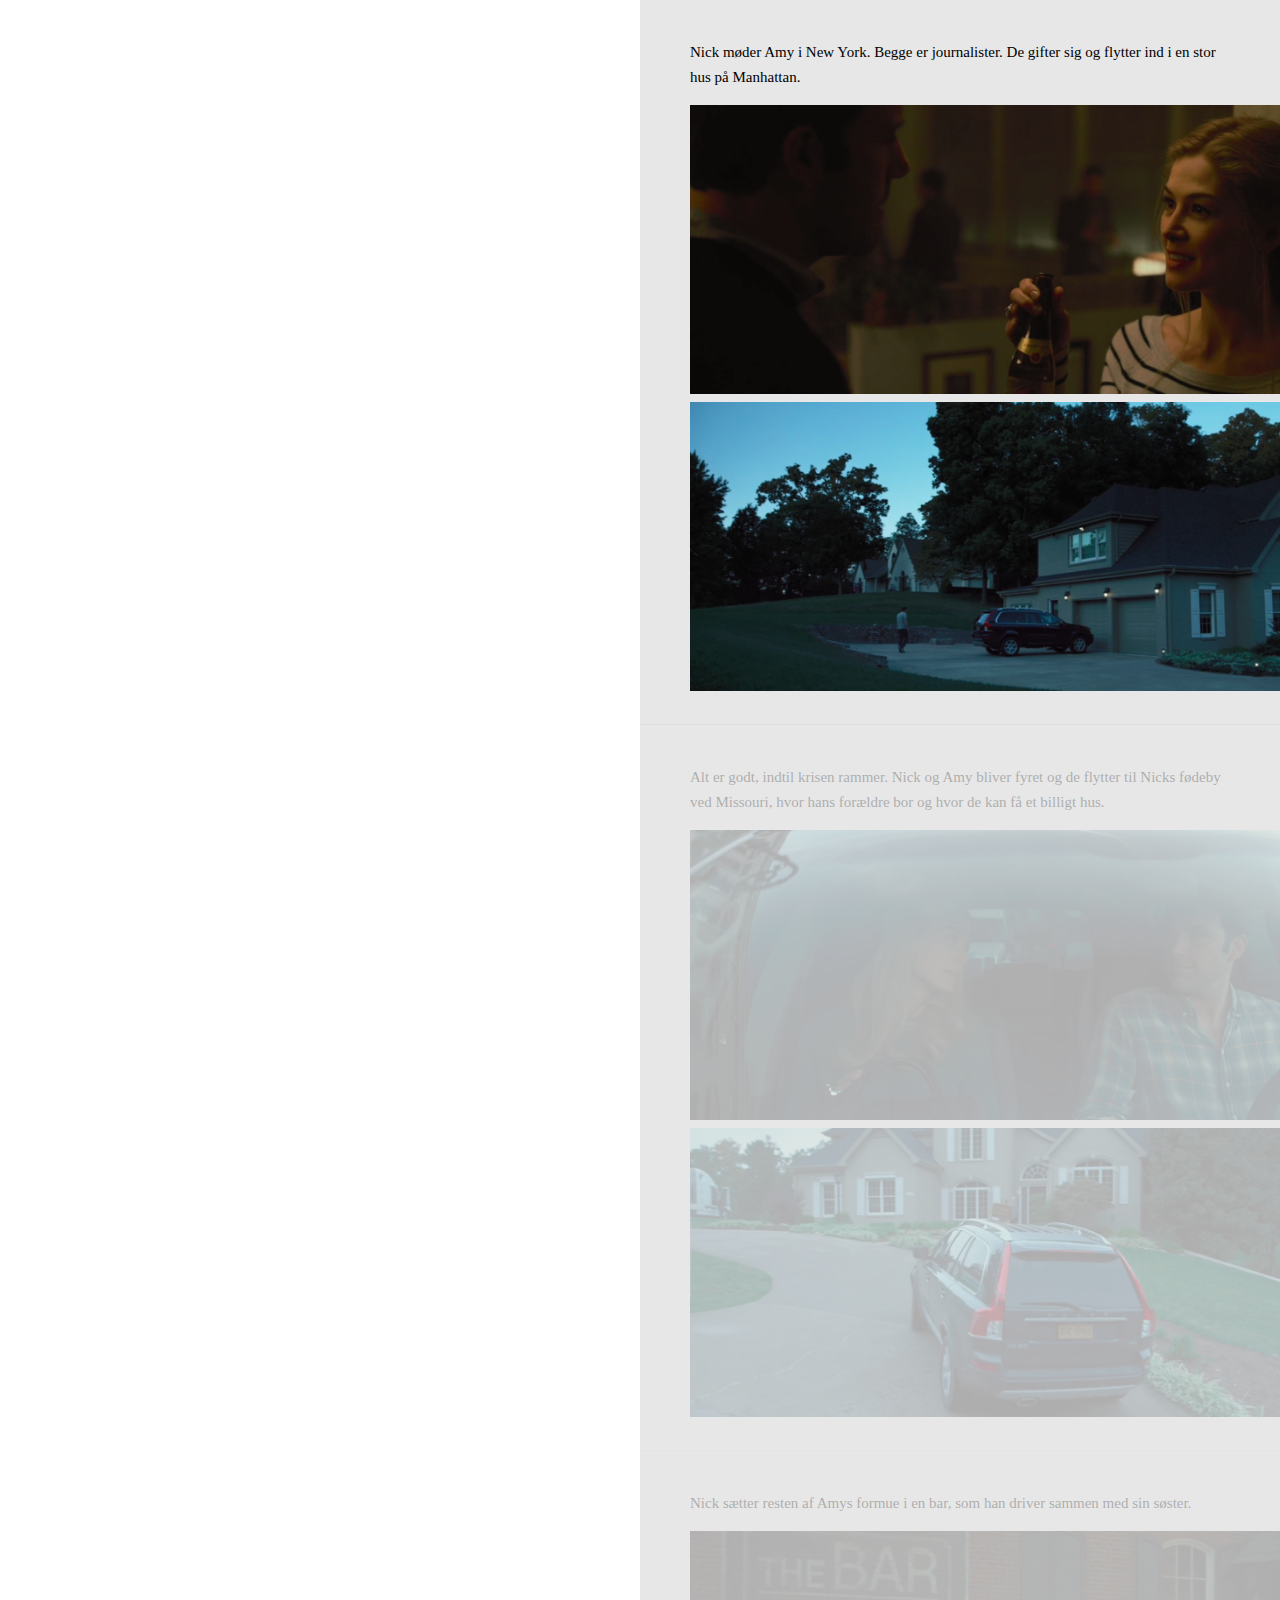
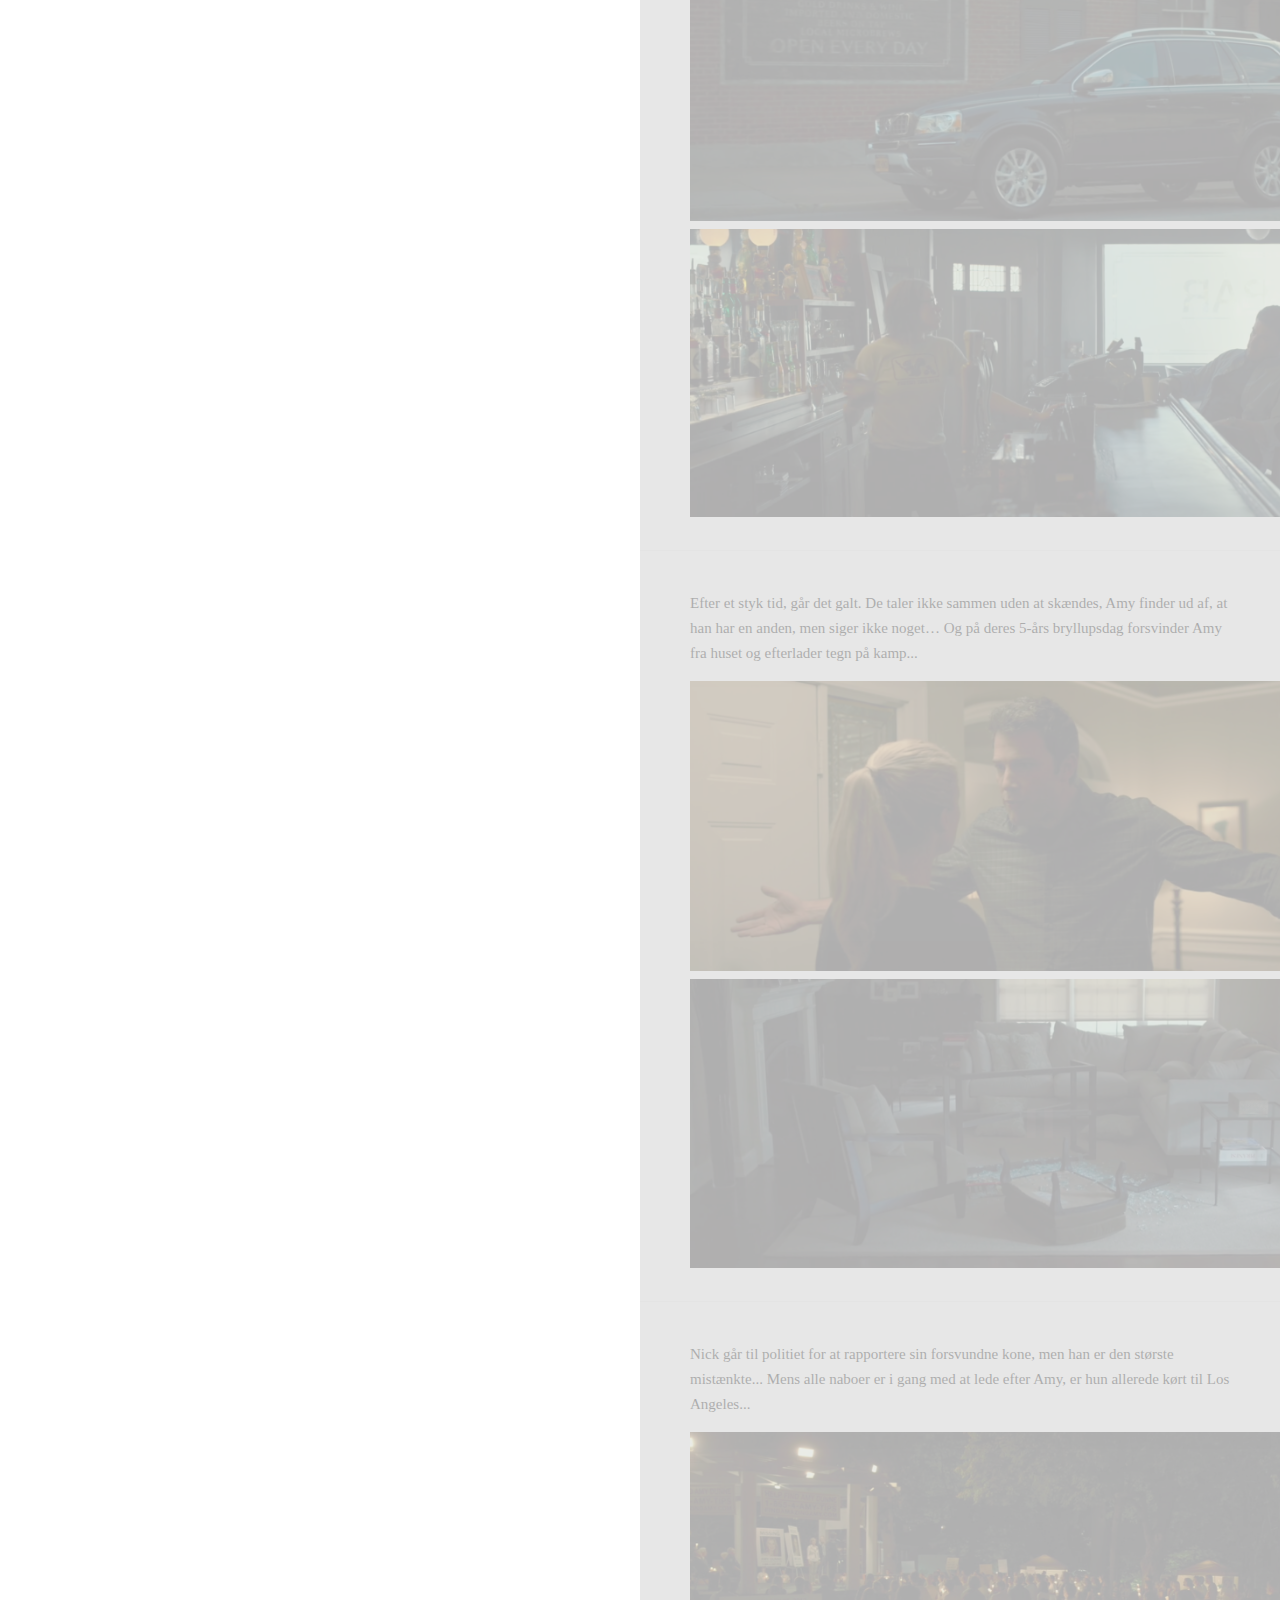
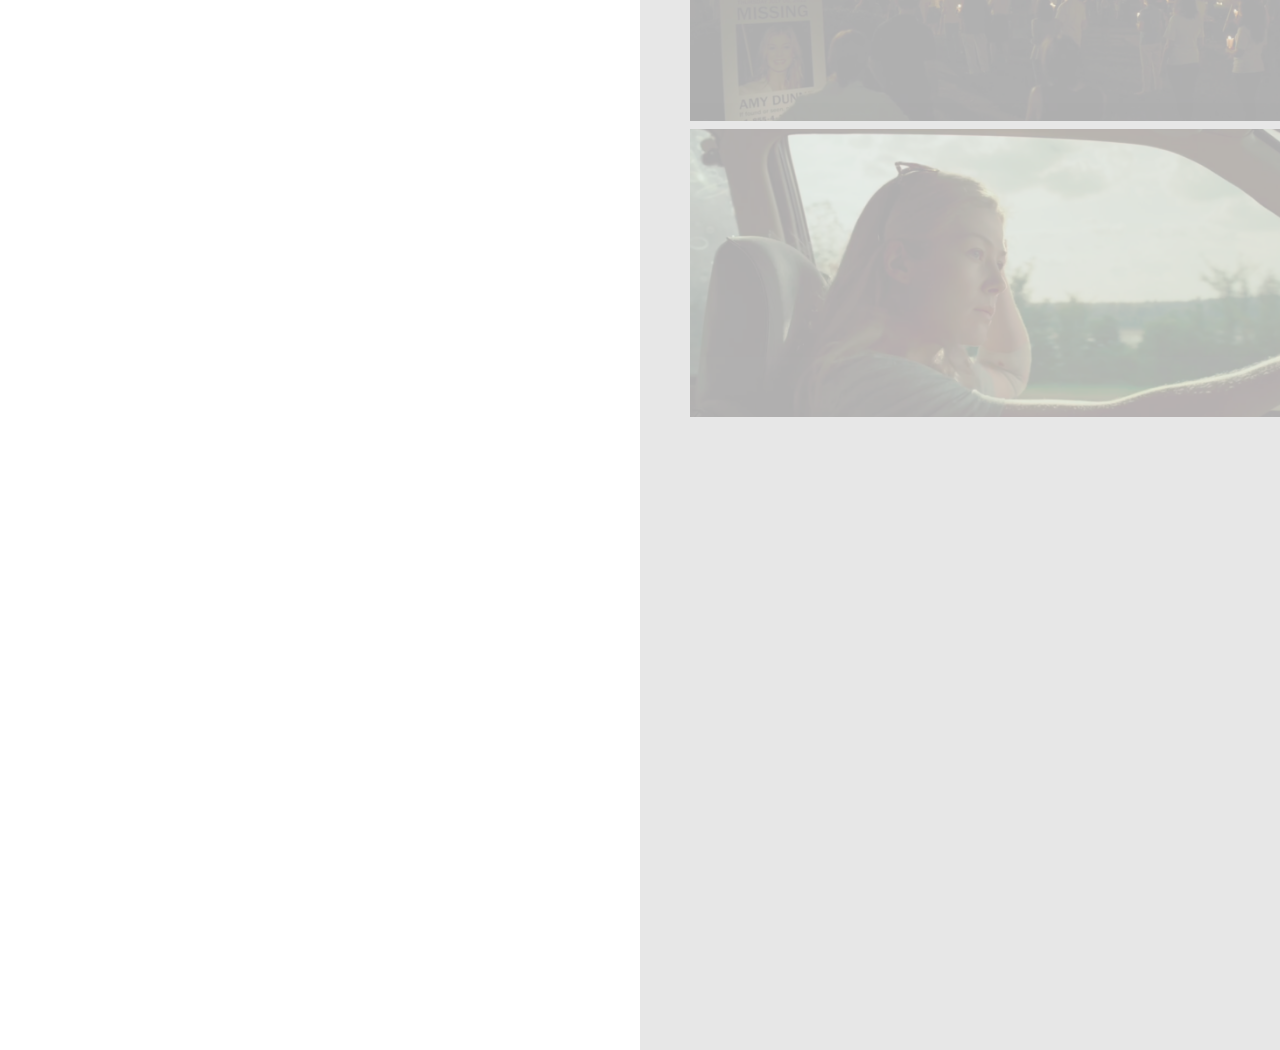
<file: mapbox.html>
<!DOCTYPE html>
<html>

<head>
    <meta charset='utf-8' />
    <title>GONE GIRL</title>
    <meta name='viewport' content='initial-scale=1,maximum-scale=1,user-scalable=no' />
    <script src='https://api.tiles.mapbox.com/mapbox-gl-js/v0.44.1/mapbox-gl.js'></script>
    <link rel="stylesheet" href="css/style.css" type="text/css">
    <link rel="stylesheet" href="css/mapbox.css" type="text/css">
</head>

<body>
    <style>
        section {
             font-family: Century Gothic;
            padding: 25px 50px;
            line-height: 25px;
            border-bottom: 1px solid #ddd;
            opacity: 0.25;
            font-size: 15px;
        }

        section.active {
            opacity: 1;
        }

        section:last-child {
            border-bottom: none;
            margin-bottom: 200px;
        }
    </style>
    <div id="content">
        <div id='map'></div>
        <div id='features'>
            <section id='first' class='active'>
               
                <p>Nick møder Amy i New York. Begge er journalister. De gifter sig og flytter ind i en stor hus på Manhattan.</p>
                <img src="images/scenes/meeting.png" width="700px">
                 <img src="images/scenes/meeting2.png" width="700px">
            </section>
            <section id='second'>

                <p>Alt er godt, indtil krisen rammer. Nick og Amy bliver fyret og de flytter til Nicks fødeby ved Missouri, hvor hans forældre bor og hvor de kan få et billigt hus.</p>
                     <img src="images/scenes/moving2.png" width="700px">
                 <img src="images/scenes/miss.png" width="700px">
            </section>
            <section id='third'>
      
                <p> Nick sætter resten af Amys formue i en bar, som han driver sammen med sin søster.</p>
                    <img src="images/scenes/bar.png" width="700px">
                 <img src="images/scenes/bar2.png" width="700px">
            </section>
            <section id='fourth'>
         
                <p>Efter et styk tid, går det galt. De taler ikke sammen uden at skændes, Amy finder ud af, at han har en anden, men siger ikke noget… Og på deres 5-års bryllupsdag forsvinder Amy fra huset og efterlader tegn på kamp...</p>
                           <img src="images/scenes/fight.png" width="700px">
                 <img src="images/scenes/kamp.png" width="700px">
            </section>
            <section id='fifth'>
 
                <p> Nick går til politiet for at rapportere sin forsvundne kone, men han er den største mistænkte... Mens alle naboer er i gang med at lede efter Amy, er hun allerede kørt til Los Angeles...</p>
                   <img src="images/scenes/people.png" width="700px">
                 <img src="images/scenes/la.png" width="700px">
            </section>
        </div>
    </div>
    <script>
        mapboxgl.accessToken = 'pk.eyJ1IjoiZWFha2FteSIsImEiOiJjamZqZDJ2NHA2a2ZzMzRwZHp5ZzZmY3NkIn0.t7TXgFlFYulobVSRFTqXAg';

        /*Start position*/
        var map = new mapboxgl.Map({
            container: 'map',
            style: 'mapbox://styles/eaakamy/cjfmiahvb0z6y2rqubxc5xr1y',
            center: [-73.981,40.765],
            zoom: 15.5,
            bearing: 27,
            pitch: 45
            
        });
        // The 'building' layer in the mapbox-streets vector source contains building-height
// data from OpenStreetMap.
map.on('load', function() {
    // Insert the layer beneath any symbol layer.
    var layers = map.getStyle().layers;

    var labelLayerId;
    for (var i = 0; i < layers.length; i++) {
        if (layers[i].type === 'symbol' && layers[i].layout['text-field']) {
            labelLayerId = layers[i].id;
            break;
        }
    }

    map.addLayer({
        'id': '3d-buildings',
        'source': 'composite',
        'source-layer': 'building',
        'filter': ['==', 'extrude', 'true'],
        'type': 'fill-extrusion',
        'minzoom': 15,
        'paint': {
            'fill-extrusion-color': '#aaa',

            // use an 'interpolate' expression to add a smooth transition effect to the
            // buildings as the user zooms in
            'fill-extrusion-height': [
                "interpolate", ["linear"], ["zoom"],
                15, 0,
                15.05, ["get", "height"]
            ],
            'fill-extrusion-base': [
                "interpolate", ["linear"], ["zoom"],
                15, 0,
                15.05, ["get", "min_height"]
            ],
            'fill-extrusion-opacity': .6
        }
    }, labelLayerId);
});

        var chapters = {
            'first': {
                bearing: 27,
                center: [-73.981,40.765],
                zoom: 15.5,
                pitch: 20
            },
            'second': {
                duration: 7000,
                center: [-92.686905,38.374909],
                bearing: 150,
                zoom: 6,
                 pitch: 20
            },
            'third': {
                bearing: 90,
                center: [-89.519,37.305],
                zoom: 15.5,
                speed: 0.6,
                pitch: 20
            },
            'fourth': {
                duration: 7000,
                center: [-92.686905,38.374909],
                bearing: 150,
                zoom: 6,
                 pitch: 20
            },
            'fifth': {
                bearing: 45,
                center: [-118.249410, 34.056071],
                zoom: 10,
                pitch: 20,
                speed: 0.5
            },
            'caulfield-gardens': {
                bearing: 180,
                center: [-0.19684993, 51.5033856],
                zoom: 12.3
            },
            'telegraph': {
                bearing: 90,
                center: [-0.10669358, 51.51433123],
                zoom: 17.3,
                pitch: 40
            },
            'charing-cross': {
                bearing: 90,
                center: [-0.12416858, 51.50779757],
                zoom: 14.3,
                pitch: 20
            }
        };

        // On every scroll event, check which element is on screen
        window.onscroll = function() {
            var chapterNames = Object.keys(chapters);
            for (var i = 0; i < chapterNames.length; i++) {
                var chapterName = chapterNames[i];
                if (isElementOnScreen(chapterName)) {
                    setActiveChapter(chapterName);
                    break;
                }
            }
        };

        var activeChapterName = 'first';

        function setActiveChapter(chapterName) {
            if (chapterName === activeChapterName) return;

            map.flyTo(chapters[chapterName]);

            document.getElementById(chapterName).setAttribute('class', 'active');
            document.getElementById(activeChapterName).setAttribute('class', '');

            activeChapterName = chapterName;
        }

        function isElementOnScreen(id) {
            var element = document.getElementById(id);
            var bounds = element.getBoundingClientRect();
            return bounds.top < window.innerHeight && bounds.bottom > 0;
        }
    </script>

</body>

</html>
</file>
<file: css/style.css>
* {
    box-sizing: border-box;
}

body {
    margin: 0;
    padding: 0;
    font-family: Century Gothic;

}





#startpage {
    height: 100vh;
    background-image: url(../images/home.jpg);
    background-attachment: fixed;
    background-position: center;
    background-repeat: no-repeat;
    background-size: cover;
    display: flex;
    flex-direction: column;
    justify-content: center;
    align-content: center;
    align-items: center;
    color: #ffffff;
}

/*HEADER VIDEO - snippet er taget fra: https://codepen.io/vkjgr/pen/myLoGX*/

.fullscreen-header {
    height: 100%;
    overflow: hidden;
    width: 100%;
}

.video-header {
    display: block;
    left: 0px;
    overflow: hidden;
    padding-bottom: 56.25%;
    /* 56.25% = 16:9. set ratio */
    position: absolute;
    top: 50%;
    width: 100%;
    -webkit-transform-origin: 50% 0;
    transform-origin: 50% 0;
    -webkit-transform: translateY(-50%);
    transform: translateY(-50%);
}

.video-header .wrapper-header {
    display: block;
    height: 300%;
    left: 0px;
    overflow: hidden;
    position: absolute;
    top: 50%;
    width: 100%;
    -webkit-transform: translateY(-50%);
    transform: translateY(-50%);
}

.video-header iframe {
    display: block;
    height: 100%;
    width: 100%;
}

.video-text {
    left: 50%;
    position: absolute;
    text-align: center;
    top: 50%;
    width: 50rem;
    font-size: 20px;
    z-index: 1;
    -webkit-transform: translate3d(-50%, -50%, 0);
    transform: translate3d(-50%, -50%, 0);
    margin-top: 250px;
    border: 1px solid white;
    width: 230px;
    padding: 15px;
       cursor: pointer;
}

.video-text a {
    text-decoration: none;
    color: white;
       cursor: pointer;
}

.video-text:hover {
   background-color: #3c6076;
    transition: 1s;
    cursor: pointer;
}



#map {
    position: absolute;
    top: 0;
    bottom: 0;
    width: 100%;
}

/*KORT*/

#map {
    position: fixed;
    width: 50%;
}

#features {
    width: 50%;
    margin-left: 50%;
    font-family: sans-serif;
    overflow-y: scroll;
    background-color: #7f7f7e30;
}

#fifth{
    margin-bottom: 600px;
}
</file>
<file: css/mapbox.css>
.mapboxgl-map {
    font: 12px/20px 'Helvetica Neue', Arial, Helvetica, sans-serif;
    overflow: hidden;
    position: relative;
    -webkit-tap-highlight-color: rgba(0,0,0,0);
   
}
.mapboxgl-map:-webkit-full-screen {
    width: 100%;
    height: 100%;
}

.mapboxgl-missing-css {
    display: none;
}

.mapboxgl-canvas-container.mapboxgl-interactive,
.mapboxgl-ctrl-nav-compass {
    cursor: -webkit-grab;
    cursor: -moz-grab;
    cursor: grab;
}
.mapboxgl-canvas-container.mapboxgl-interactive:active,
.mapboxgl-ctrl-nav-compass:active {
    cursor: -webkit-grabbing;
    cursor: -moz-grabbing;
    cursor: grabbing;
}

.mapboxgl-canvas-container.mapboxgl-touch-zoom-rotate {
    -ms-touch-action: pan-x pan-y;
    touch-action: pan-x pan-y;
}
.mapboxgl-canvas-container.mapboxgl-touch-drag-pan {
    -ms-touch-action: pinch-zoom;
}
.mapboxgl-canvas-container.mapboxgl-touch-zoom-rotate.mapboxgl-touch-drag-pan {
    -ms-touch-action: none;
    touch-action: none;
}
.mapboxgl-ctrl-top-left,
.mapboxgl-ctrl-top-right,
.mapboxgl-ctrl-bottom-left,
.mapboxgl-ctrl-bottom-right  { position:absolute; pointer-events:none; z-index:2; }
.mapboxgl-ctrl-top-left      { top:0; left:0; }
.mapboxgl-ctrl-top-right     { top:0; right:0; }
.mapboxgl-ctrl-bottom-left   { bottom:0; left:0; }
.mapboxgl-ctrl-bottom-right  { right:0; bottom:0; }

.mapboxgl-ctrl { clear:both; pointer-events:auto }
.mapboxgl-ctrl-top-left .mapboxgl-ctrl { margin:10px 0 0 10px; float:left; }
.mapboxgl-ctrl-top-right .mapboxgl-ctrl{ margin:10px 10px 0 0; float:right; }
.mapboxgl-ctrl-bottom-left .mapboxgl-ctrl { margin:0 0 10px 10px; float:left; }
.mapboxgl-ctrl-bottom-right .mapboxgl-ctrl { margin:0 10px 10px 0; float:right; }

.mapboxgl-ctrl-group {
    border-radius: 4px;
    -moz-box-shadow: 0px 0px 2px rgba(0,0,0,0.1);
    -webkit-box-shadow: 0px 0px 2px rgba(0,0,0,0.1);
    box-shadow: 0px 0px 0px 2px rgba(0,0,0,0.1);
    overflow: hidden;
    background: #fff;
}
.mapboxgl-ctrl-group > button {
    width: 30px;
    height: 30px;
    display: block;
    padding: 0;
    outline: none;
    border: none;
    box-sizing: border-box;
    background-color: rgba(0,0,0,0);
    cursor: pointer;
}

.mapboxgl-ctrl-group > button + button {
    border-top: 1px solid #ddd;
}
/* https://bugzilla.mozilla.org/show_bug.cgi?id=140562 */
.mapboxgl-ctrl > button::-moz-focus-inner {
    border: 0;
    padding: 0;
}
.mapboxgl-ctrl > button:hover {
    background-color: rgba(0,0,0,0.05);
}
.mapboxgl-ctrl-icon,
.mapboxgl-ctrl-icon > .mapboxgl-ctrl-compass-arrow {
    speak: none;
    -webkit-font-smoothing: antialiased;
    -moz-osx-font-smoothing: grayscale;
}
.mapboxgl-ctrl-icon {
    padding: 5px;
}
.mapboxgl-ctrl-icon.mapboxgl-ctrl-zoom-out {
    background-image: url("data:image/svg+xml;charset=utf8,%3Csvg%20viewBox%3D%270%200%2020%2020%27%20xmlns%3D%27http%3A%2F%2Fwww.w3.org%2F2000%2Fsvg%27%3E%0A%20%20%3Cpath%20style%3D%27fill%3A%23333333%3B%27%20d%3D%27m%207%2C9%20c%20-0.554%2C0%20-1%2C0.446%20-1%2C1%200%2C0.554%200.446%2C1%201%2C1%20l%206%2C0%20c%200.554%2C0%201%2C-0.446%201%2C-1%200%2C-0.554%20-0.446%2C-1%20-1%2C-1%20z%27%20%2F%3E%0A%3C%2Fsvg%3E%0A");
}
.mapboxgl-ctrl-icon.mapboxgl-ctrl-zoom-in {
    background-image: url("data:image/svg+xml;charset=utf8,%3Csvg%20viewBox%3D%270%200%2020%2020%27%20xmlns%3D%27http%3A%2F%2Fwww.w3.org%2F2000%2Fsvg%27%3E%0A%20%20%3Cpath%20style%3D%27fill%3A%23333333%3B%27%20d%3D%27M%2010%206%20C%209.446%206%209%206.4459904%209%207%20L%209%209%20L%207%209%20C%206.446%209%206%209.446%206%2010%20C%206%2010.554%206.446%2011%207%2011%20L%209%2011%20L%209%2013%20C%209%2013.55401%209.446%2014%2010%2014%20C%2010.554%2014%2011%2013.55401%2011%2013%20L%2011%2011%20L%2013%2011%20C%2013.554%2011%2014%2010.554%2014%2010%20C%2014%209.446%2013.554%209%2013%209%20L%2011%209%20L%2011%207%20C%2011%206.4459904%2010.554%206%2010%206%20z%27%20%2F%3E%0A%3C%2Fsvg%3E%0A");
}
.mapboxgl-ctrl-icon.mapboxgl-ctrl-geolocate {
    background-image: url("data:image/svg+xml;charset=utf-8,%3Csvg%20viewBox%3D%270%200%2020%2020%27%20xmlns%3D%27http%3A%2F%2Fwww.w3.org%2F2000%2Fsvg%27%3E%0D%0A%20%20%3Cpath%20style%3D%27fill%3A%23333%3B%27%20d%3D%27M10%204C9%204%209%205%209%205L9%205.1A5%205%200%200%200%205.1%209L5%209C5%209%204%209%204%2010%204%2011%205%2011%205%2011L5.1%2011A5%205%200%200%200%209%2014.9L9%2015C9%2015%209%2016%2010%2016%2011%2016%2011%2015%2011%2015L11%2014.9A5%205%200%200%200%2014.9%2011L15%2011C15%2011%2016%2011%2016%2010%2016%209%2015%209%2015%209L14.9%209A5%205%200%200%200%2011%205.1L11%205C11%205%2011%204%2010%204zM10%206.5A3.5%203.5%200%200%201%2013.5%2010%203.5%203.5%200%200%201%2010%2013.5%203.5%203.5%200%200%201%206.5%2010%203.5%203.5%200%200%201%2010%206.5zM10%208.3A1.8%201.8%200%200%200%208.3%2010%201.8%201.8%200%200%200%2010%2011.8%201.8%201.8%200%200%200%2011.8%2010%201.8%201.8%200%200%200%2010%208.3z%27%20%2F%3E%0D%0A%3C%2Fsvg%3E");
}
.mapboxgl-ctrl-icon.mapboxgl-ctrl-geolocate:disabled {
    background-image: url("data:image/svg+xml;charset=utf-8,%3Csvg%20viewBox%3D%270%200%2020%2020%27%20xmlns%3D%27http%3A%2F%2Fwww.w3.org%2F2000%2Fsvg%27%3E%0D%0A%20%20%3Cpath%20style%3D%27fill%3A%23aaa%3B%27%20d%3D%27M10%204C9%204%209%205%209%205L9%205.1A5%205%200%200%200%205.1%209L5%209C5%209%204%209%204%2010%204%2011%205%2011%205%2011L5.1%2011A5%205%200%200%200%209%2014.9L9%2015C9%2015%209%2016%2010%2016%2011%2016%2011%2015%2011%2015L11%2014.9A5%205%200%200%200%2014.9%2011L15%2011C15%2011%2016%2011%2016%2010%2016%209%2015%209%2015%209L14.9%209A5%205%200%200%200%2011%205.1L11%205C11%205%2011%204%2010%204zM10%206.5A3.5%203.5%200%200%201%2013.5%2010%203.5%203.5%200%200%201%2010%2013.5%203.5%203.5%200%200%201%206.5%2010%203.5%203.5%200%200%201%2010%206.5zM10%208.3A1.8%201.8%200%200%200%208.3%2010%201.8%201.8%200%200%200%2010%2011.8%201.8%201.8%200%200%200%2011.8%2010%201.8%201.8%200%200%200%2010%208.3z%27%20%2F%3E%0D%0A%3C%2Fsvg%3E");
}
.mapboxgl-ctrl-icon.mapboxgl-ctrl-geolocate.mapboxgl-ctrl-geolocate-active {
    background-image: url("data:image/svg+xml;charset=utf-8,%3Csvg%20viewBox%3D%270%200%2020%2020%27%20xmlns%3D%27http%3A%2F%2Fwww.w3.org%2F2000%2Fsvg%27%3E%0D%0A%20%20%3Cpath%20style%3D%27fill%3A%2333b5e5%3B%27%20d%3D%27M10%204C9%204%209%205%209%205L9%205.1A5%205%200%200%200%205.1%209L5%209C5%209%204%209%204%2010%204%2011%205%2011%205%2011L5.1%2011A5%205%200%200%200%209%2014.9L9%2015C9%2015%209%2016%2010%2016%2011%2016%2011%2015%2011%2015L11%2014.9A5%205%200%200%200%2014.9%2011L15%2011C15%2011%2016%2011%2016%2010%2016%209%2015%209%2015%209L14.9%209A5%205%200%200%200%2011%205.1L11%205C11%205%2011%204%2010%204zM10%206.5A3.5%203.5%200%200%201%2013.5%2010%203.5%203.5%200%200%201%2010%2013.5%203.5%203.5%200%200%201%206.5%2010%203.5%203.5%200%200%201%2010%206.5zM10%208.3A1.8%201.8%200%200%200%208.3%2010%201.8%201.8%200%200%200%2010%2011.8%201.8%201.8%200%200%200%2011.8%2010%201.8%201.8%200%200%200%2010%208.3z%27%20%2F%3E%0D%0A%3C%2Fsvg%3E");
}
.mapboxgl-ctrl-icon.mapboxgl-ctrl-geolocate.mapboxgl-ctrl-geolocate-active-error {
    background-image: url("data:image/svg+xml;charset=utf-8,%3Csvg%20viewBox%3D%270%200%2020%2020%27%20xmlns%3D%27http%3A%2F%2Fwww.w3.org%2F2000%2Fsvg%27%3E%0D%0A%20%20%3Cpath%20style%3D%27fill%3A%23e58978%3B%27%20d%3D%27M10%204C9%204%209%205%209%205L9%205.1A5%205%200%200%200%205.1%209L5%209C5%209%204%209%204%2010%204%2011%205%2011%205%2011L5.1%2011A5%205%200%200%200%209%2014.9L9%2015C9%2015%209%2016%2010%2016%2011%2016%2011%2015%2011%2015L11%2014.9A5%205%200%200%200%2014.9%2011L15%2011C15%2011%2016%2011%2016%2010%2016%209%2015%209%2015%209L14.9%209A5%205%200%200%200%2011%205.1L11%205C11%205%2011%204%2010%204zM10%206.5A3.5%203.5%200%200%201%2013.5%2010%203.5%203.5%200%200%201%2010%2013.5%203.5%203.5%200%200%201%206.5%2010%203.5%203.5%200%200%201%2010%206.5zM10%208.3A1.8%201.8%200%200%200%208.3%2010%201.8%201.8%200%200%200%2010%2011.8%201.8%201.8%200%200%200%2011.8%2010%201.8%201.8%200%200%200%2010%208.3z%27%20%2F%3E%0D%0A%3C%2Fsvg%3E");
}
.mapboxgl-ctrl-icon.mapboxgl-ctrl-geolocate.mapboxgl-ctrl-geolocate-background {
    background-image: url("data:image/svg+xml;charset=utf-8,%3Csvg%20viewBox%3D%270%200%2020%2020%27%20xmlns%3D%27http%3A%2F%2Fwww.w3.org%2F2000%2Fsvg%27%3E%0A%20%20%3Cpath%20style%3D%27fill%3A%2333b5e5%3B%27%20d%3D%27M%2010%2C4%20C%209%2C4%209%2C5%209%2C5%20L%209%2C5.1%20C%207.0357113%2C5.5006048%205.5006048%2C7.0357113%205.1%2C9%20L%205%2C9%20c%200%2C0%20-1%2C0%20-1%2C1%200%2C1%201%2C1%201%2C1%20l%200.1%2C0%20c%200.4006048%2C1.964289%201.9357113%2C3.499395%203.9%2C3.9%20L%209%2C15%20c%200%2C0%200%2C1%201%2C1%201%2C0%201%2C-1%201%2C-1%20l%200%2C-0.1%20c%201.964289%2C-0.400605%203.499395%2C-1.935711%203.9%2C-3.9%20l%200.1%2C0%20c%200%2C0%201%2C0%201%2C-1%20C%2016%2C9%2015%2C9%2015%2C9%20L%2014.9%2C9%20C%2014.499395%2C7.0357113%2012.964289%2C5.5006048%2011%2C5.1%20L%2011%2C5%20c%200%2C0%200%2C-1%20-1%2C-1%20z%20m%200%2C2.5%20c%201.932997%2C0%203.5%2C1.5670034%203.5%2C3.5%200%2C1.932997%20-1.567003%2C3.5%20-3.5%2C3.5%20C%208.0670034%2C13.5%206.5%2C11.932997%206.5%2C10%206.5%2C8.0670034%208.0670034%2C6.5%2010%2C6.5%20Z%27%20%2F%3E%0A%3C%2Fsvg%3E");
}
.mapboxgl-ctrl-icon.mapboxgl-ctrl-geolocate.mapboxgl-ctrl-geolocate-background-error {
    background-image: url("data:image/svg+xml;charset=utf-8,%3Csvg%20viewBox%3D%270%200%2020%2020%27%20xmlns%3D%27http%3A%2F%2Fwww.w3.org%2F2000%2Fsvg%27%3E%0A%20%20%3Cpath%20style%3D%27fill%3A%23e54e33%3B%27%20d%3D%27M%2010%2C4%20C%209%2C4%209%2C5%209%2C5%20L%209%2C5.1%20C%207.0357113%2C5.5006048%205.5006048%2C7.0357113%205.1%2C9%20L%205%2C9%20c%200%2C0%20-1%2C0%20-1%2C1%200%2C1%201%2C1%201%2C1%20l%200.1%2C0%20c%200.4006048%2C1.964289%201.9357113%2C3.499395%203.9%2C3.9%20L%209%2C15%20c%200%2C0%200%2C1%201%2C1%201%2C0%201%2C-1%201%2C-1%20l%200%2C-0.1%20c%201.964289%2C-0.400605%203.499395%2C-1.935711%203.9%2C-3.9%20l%200.1%2C0%20c%200%2C0%201%2C0%201%2C-1%20C%2016%2C9%2015%2C9%2015%2C9%20L%2014.9%2C9%20C%2014.499395%2C7.0357113%2012.964289%2C5.5006048%2011%2C5.1%20L%2011%2C5%20c%200%2C0%200%2C-1%20-1%2C-1%20z%20m%200%2C2.5%20c%201.932997%2C0%203.5%2C1.5670034%203.5%2C3.5%200%2C1.932997%20-1.567003%2C3.5%20-3.5%2C3.5%20C%208.0670034%2C13.5%206.5%2C11.932997%206.5%2C10%206.5%2C8.0670034%208.0670034%2C6.5%2010%2C6.5%20Z%27%20%2F%3E%0A%3C%2Fsvg%3E");
}
.mapboxgl-ctrl-icon.mapboxgl-ctrl-geolocate.mapboxgl-ctrl-geolocate-waiting {
    -webkit-animation: mapboxgl-spin 2s infinite linear;
    -moz-animation: mapboxgl-spin 2s infinite linear;
    -o-animation: mapboxgl-spin 2s infinite linear;
    -ms-animation: mapboxgl-spin 2s infinite linear;
    animation: mapboxgl-spin 2s infinite linear;
}

@-webkit-keyframes mapboxgl-spin {
    0% { -webkit-transform: rotate(0deg); }
    100% { -webkit-transform: rotate(360deg); }
}
@-moz-keyframes mapboxgl-spin {
    0% { -moz-transform: rotate(0deg); }
    100% { -moz-transform: rotate(360deg); }
}
@-o-keyframes mapboxgl-spin {
    0% { -o-transform: rotate(0deg); }
    100% { -o-transform: rotate(360deg); }
}
@-ms-keyframes mapboxgl-spin {
    0% { -ms-transform: rotate(0deg); }
    100% { -ms-transform: rotate(360deg); }
}
@keyframes mapboxgl-spin {
    0% { transform: rotate(0deg); }
    100% { transform: rotate(360deg); }
}
.mapboxgl-ctrl-icon.mapboxgl-ctrl-fullscreen  {
    background-image: url("[data-uri]");
}
.mapboxgl-ctrl-icon.mapboxgl-ctrl-shrink  {
    background-image: url("[data-uri]");
}
.mapboxgl-ctrl-icon.mapboxgl-ctrl-compass > .mapboxgl-ctrl-compass-arrow {
    width: 20px;
    height: 20px;
    margin: 5px;
    background-image: url("data:image/svg+xml;charset=utf8,%3Csvg%20xmlns%3D%27http%3A%2F%2Fwww.w3.org%2F2000%2Fsvg%27%20viewBox%3D%270%200%2020%2020%27%3E%0A%09%3Cpolygon%20fill%3D%27%23333333%27%20points%3D%276%2C9%2010%2C1%2014%2C9%27%2F%3E%0A%09%3Cpolygon%20fill%3D%27%23CCCCCC%27%20points%3D%276%2C11%2010%2C19%2014%2C11%20%27%2F%3E%0A%3C%2Fsvg%3E");
    background-repeat: no-repeat;
    display: inline-block;
}

a.mapboxgl-ctrl-logo {
    width: 85px;
    height: 21px;
    margin: 0 0 -3px -3px;
    display: block;
    background-repeat: no-repeat;
    cursor: pointer;
    background-image: url([data-uri]);
}

.mapboxgl-ctrl.mapboxgl-ctrl-attrib {
    padding: 0 5px;
    background-color: rgba(255, 255, 255, .5);
    margin: 0;
}
.mapboxgl-ctrl-attrib.mapboxgl-compact {
    padding-top: 2px;
    padding-bottom: 2px;
    margin: 0 10px 10px 10px;
    position: relative;
    padding-right: 24px;
    background-color: #fff;
    border-radius: 3px 12px 12px 3px;
    visibility: hidden;
}
.mapboxgl-ctrl-attrib.mapboxgl-compact:hover {
    visibility: visible;
}
.mapboxgl-ctrl-attrib.mapboxgl-compact:after {
    content: '';
    cursor: pointer;
    position: absolute;
    bottom: 0;
    right: 0;
    background-image: url("data:image/svg+xml;charset=utf-8,%3Csvg%20viewBox%3D%270%200%2020%2020%27%20xmlns%3D%27http%3A%2F%2Fwww.w3.org%2F2000%2Fsvg%27%3E%0D%0A%09%3Cpath%20fill%3D%27%23333333%27%20fill-rule%3D%27evenodd%27%20d%3D%27M4%2C10a6%2C6%200%201%2C0%2012%2C0a6%2C6%200%201%2C0%20-12%2C0%20M9%2C7a1%2C1%200%201%2C0%202%2C0a1%2C1%200%201%2C0%20-2%2C0%20M9%2C10a1%2C1%200%201%2C1%202%2C0l0%2C3a1%2C1%200%201%2C1%20-2%2C0%27%20%2F%3E%0D%0A%3C%2Fsvg%3E");
    background-color: rgba(255, 255, 255, .5);
    width: 24px;
    height: 24px;
    box-sizing: border-box;
    visibility: visible;
    border-radius: 12px;
}
.mapboxgl-ctrl-attrib a {
    color: rgba(0,0,0,0.75);
    text-decoration: none;
}
.mapboxgl-ctrl-attrib a:hover {
    color: inherit;
    text-decoration: underline;
}
/* stylelint-disable */
.mapboxgl-ctrl-attrib .mapbox-improve-map {
    font-weight: bold;
    margin-left: 2px;
}
.mapboxgl-attrib-empty {
    display: none;
}
/*stylelint-enable*/
.mapboxgl-ctrl-scale {
    background-color: rgba(255,255,255,0.75);
    font-size: 10px;
    border-width: medium 2px 2px;
    border-style: none solid solid;
    border-color: #333;
    padding: 0 5px;
    color: #333;
    box-sizing: border-box;
}

.mapboxgl-popup {
    position: absolute;
    top: 0;
    left: 0;
    display: -webkit-flex;
    display: flex;
    will-change: transform;
    pointer-events: none;
}
.mapboxgl-popup-anchor-top,
.mapboxgl-popup-anchor-top-left,
.mapboxgl-popup-anchor-top-right {
    -webkit-flex-direction: column;
    flex-direction: column;
}
.mapboxgl-popup-anchor-bottom,
.mapboxgl-popup-anchor-bottom-left,
.mapboxgl-popup-anchor-bottom-right {
    -webkit-flex-direction: column-reverse;
    flex-direction: column-reverse;
}
.mapboxgl-popup-anchor-left {
    -webkit-flex-direction: row;
    flex-direction: row;
}
.mapboxgl-popup-anchor-right {
    -webkit-flex-direction: row-reverse;
    flex-direction: row-reverse;
}
.mapboxgl-popup-tip {
    width: 0;
    height: 0;
    border: 10px solid transparent;
    z-index: 1;
}
.mapboxgl-popup-anchor-top .mapboxgl-popup-tip {
    -webkit-align-self: center;
    align-self: center;
    border-top: none;
    border-bottom-color: #fff;
}
.mapboxgl-popup-anchor-top-left .mapboxgl-popup-tip {
    -webkit-align-self: flex-start;
    align-self: flex-start;
    border-top: none;
    border-left: none;
    border-bottom-color: #fff;
}
.mapboxgl-popup-anchor-top-right .mapboxgl-popup-tip {
    -webkit-align-self: flex-end;
    align-self: flex-end;
    border-top: none;
    border-right: none;
    border-bottom-color: #fff;
}
.mapboxgl-popup-anchor-bottom .mapboxgl-popup-tip {
    -webkit-align-self: center;
    align-self: center;
    border-bottom: none;
    border-top-color: #fff;
}
.mapboxgl-popup-anchor-bottom-left .mapboxgl-popup-tip {
    -webkit-align-self: flex-start;
    align-self: flex-start;
    border-bottom: none;
    border-left: none;
    border-top-color: #fff;
}
.mapboxgl-popup-anchor-bottom-right .mapboxgl-popup-tip {
    -webkit-align-self: flex-end;
    align-self: flex-end;
    border-bottom: none;
    border-right: none;
    border-top-color: #fff;
}
.mapboxgl-popup-anchor-left .mapboxgl-popup-tip {
    -webkit-align-self: center;
    align-self: center;
    border-left: none;
    border-right-color: #fff;
}
.mapboxgl-popup-anchor-right .mapboxgl-popup-tip {
    -webkit-align-self: center;
    align-self: center;
    border-right: none;
    border-left-color: #fff;
}
.mapboxgl-popup-close-button {
    position: absolute;
    right: 0;
    top: 0;
    border: none;
    border-radius: 0 3px 0 0;
    cursor: pointer;
    background-color: rgba(0,0,0,0);
}
.mapboxgl-popup-close-button:hover {
    background-color: rgba(0,0,0,0.05);
}
.mapboxgl-popup-content {
    position: relative;
    background: #fff;
    border-radius: 3px;
    box-shadow: 0 1px 2px rgba(0,0,0,0.10);
    padding: 10px 10px 15px;
    pointer-events: auto;
}
.mapboxgl-popup-anchor-top-left .mapboxgl-popup-content {
    border-top-left-radius: 0;
}
.mapboxgl-popup-anchor-top-right .mapboxgl-popup-content {
    border-top-right-radius: 0;
}
.mapboxgl-popup-anchor-bottom-left .mapboxgl-popup-content {
    border-bottom-left-radius: 0;
}
.mapboxgl-popup-anchor-bottom-right .mapboxgl-popup-content {
    border-bottom-right-radius: 0;
}

.mapboxgl-marker {
    position: absolute;
    top: 0;
    left: 0;
    will-change: transform;
}

.mapboxgl-user-location-dot {
    background-color: #1da1f2;
    width: 15px;
    height: 15px;
    border-radius: 50%;
    box-shadow: 0 0 2px rgba(0, 0, 0, 0.25);
}
.mapboxgl-user-location-dot::before {
    background-color: #1da1f2;
    content: '';
    width: 15px;
    height: 15px;
    border-radius: 50%;
    position: absolute;
    -webkit-animation: mapboxgl-user-location-dot-pulse 2s infinite;
    -moz-animation: mapboxgl-user-location-dot-pulse 2s infinite;
    -ms-animation: mapboxgl-user-location-dot-pulse 2s infinite;
    animation: mapboxgl-user-location-dot-pulse 2s infinite;
}
.mapboxgl-user-location-dot::after {
    border-radius: 50%;
    border: 2px solid #fff;
    content: '';
    height: 15px;
    left: -2px;
    position: absolute;
    top: -2px;
    width: 15px;
}

@-webkit-keyframes mapboxgl-user-location-dot-pulse {
    0%   { -webkit-transform: scale(1); opacity: 1; }
    70%  { -webkit-transform: scale(3); opacity: 0; }
    100% { -webkit-transform: scale(1); opacity: 0; }
}
@-ms-keyframes mapboxgl-user-location-dot-pulse {
    0%   { -ms-transform: scale(1); opacity: 1; }
    70%  { -ms-transform: scale(3); opacity: 0; }
    100% { -ms-transform: scale(1); opacity: 0; }
}
@keyframes mapboxgl-user-location-dot-pulse {
    0%   { transform: scale(1); opacity: 1; }
    70%  { transform: scale(3); opacity: 0; }
    100% { transform: scale(1); opacity: 0; }
}
.mapboxgl-user-location-dot-stale {
    background-color: #aaa;
}
.mapboxgl-user-location-dot-stale:after {
    display: none
}

.mapboxgl-crosshair,
.mapboxgl-crosshair .mapboxgl-interactive,
.mapboxgl-crosshair .mapboxgl-interactive:active {
    cursor: crosshair;
}
.mapboxgl-boxzoom {
    position: absolute;
    top: 0;
    left: 0;
    width: 0;
    height: 0;
    background: #fff;
    border: 2px dotted #202020;
    opacity: 0.5;
}

@media print {
/* stylelint-disable */
    .mapbox-improve-map {
        display:none;
    }
/* stylelint-enable */
}
</file>
